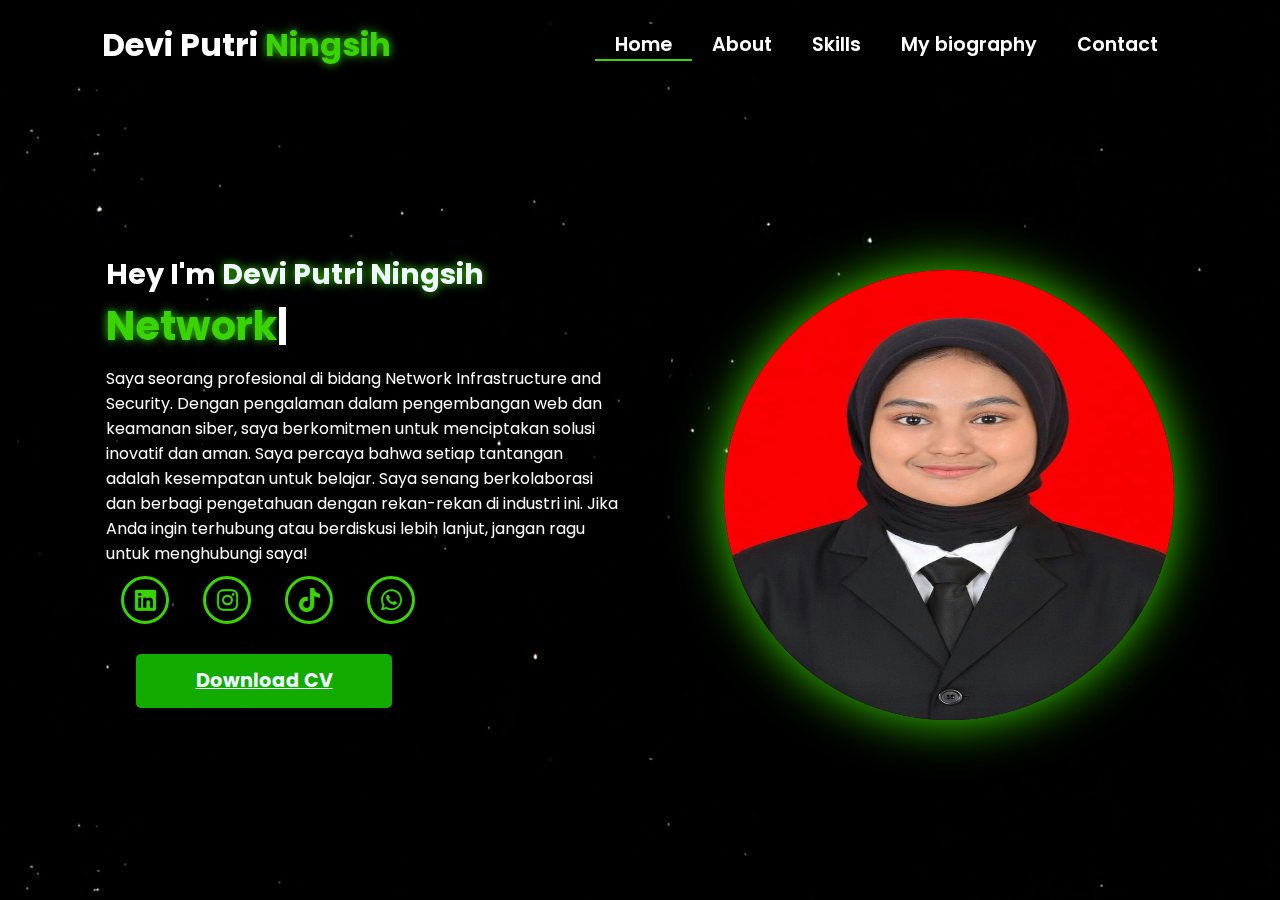
<file: index.html>
<!-- Subscrbe YouTube Tamzidan Mahdiyin  -->
<!DOCTYPE html>
<html lang="en">

<head>

    <!-- Pengaturan karakter encoding untuk mendukung semua karakter Unicode -->
    <meta charset="UTF-8">

    <!-- Pengaturan viewport untuk responsivitas pada perangkat mobile -->
    <meta name="viewport" content="width=device-width, initial-scale=1.0">

    <!-- 
      Import Font Awesome untuk ikon sosial media dan navigasi
      Versi 6.5.1 dipilih untuk fitur dan ikon terbaru 
    -->
    <link rel="stylesheet" href="https://cdnjs.cloudflare.com/ajax/libs/font-awesome/6.5.1/css/all.min.css">

    <!-- 
      Import AOS (Animate On Scroll) library
      Digunakan untuk membuat animasi scroll yang menarik 
    -->
    <link rel="stylesheet" href="https://unpkg.com/aos@next/dist/aos.css" />

    <!-- Import file CSS custom untuk styling tambahan -->
    <link rel="stylesheet" href="css/style.css">
    <title>Portfolio Website</title>
</head>

<body>

    <!-- 
      Navigation Section
      - Menggunakan sistem grid untuk layout
      - Includes logo dan menu navigasi
      - Responsive dengan hamburger menu untuk mobile 
    -->
    <nav>
        <div class="nav-container">

            <!-- 
              Logo dengan animasi zoom-in
              data-aos-duration: 1500ms untuk animasi yang smooth 
            -->
            <div class="logo" data-aos="zoom-in" data-aos-duration="1500">
                Devi Putri <span>Ningsih</span>
            </div>

            <!-- 
              Navigation Links
              - Menggunakan fade-up animation dengan delays bertingkat
              - Active class untuk halaman yang sedang aktif 
            -->
            <div class="links">
                <div class="link active" data-aos="fade-up" data-aos-duration="1500" data-aos-delay="100"><a
                        href="index.html">Home</a></div>
                <div class="link" data-aos="fade-up" data-aos-duration="1500" data-aos-delay="200"><a
                        href="about.html">About</a></div>
                <div class="link" data-aos="fade-up" data-aos-duration="1500" data-aos-delay="300"><a
                        href="skill.html">Skills</a></div>
                <div class="link" data-aos="fade-up" data-aos-duration="1500" data-aos-delay="400"><a
                        href="biography.html">My biography</a></div>
                <div class="link" data-aos="fade-up" data-aos-duration="1500" data-aos-delay="500"><a
                        href="contact.html">Contact</a></div>
            </div>
        </div>

        <!-- 
          Hamburger Menu Icon
          - Muncul pada tampilan mobile
          - Menggunakan Font Awesome icon
          - onClick handler untuk membuka menu 
        -->
        <i class="fa-solid fa-bars hamburg" onclick="hamburg()"></i>

        <!-- 
          Dropdown Menu untuk Mobile
          - Berisi link navigasi yang sama
          - Muncul ketika hamburger menu diklik
          - Includes tombol close (x) 
        -->
        <div class="dropdown">
            <div class="links">
                <a href="index.html">Home</a>
                <a href="about.html">About</a>
                <a href="skill.html">Skills</a>
                <a href="biography.html">My Biography</a>
                <a href="contact.html">Contact</a>
                <i class="fa-solid fa-xmark cancel" onclick="cancel()"></i>
            </div>
        </div>
    </nav>

    <!-- 
      Main Content Section
      - Menggunakan grid untuk layout dua kolom
      - Includes teks intro dan gambar profil 
    -->
    <section>
        <div class="main-container">
            <!-- 
              Content Container
              - Berisi heading, typewriter effect, dan social links
              - Setiap elemen memiliki animasi AOS yang berbeda 
            -->
            <div class="content">
                <!-- Heading dengan fade-left animation -->
                <h1 data-aos="fade-left" data-aos-duration="1500" data-aos-delay="700">Hey I'm <span>Devi Putri Ningsih</span>
                </h1>

                <!-- 
                  Typewriter Effect
                  - Menggunakan JavaScript untuk animasi ketik
                  - Fade-right animation untuk container 
                -->
                <div data-aos="fade-right" data-aos-duration="1500" data-aos-delay="900" class="typewriter"> <span
                        class="typewriter-text"></span><label for="">|</label></div>

                <!-- Paragraf deskripsi dengan flip-down animation -->
                <p data-aos="flip-down" data-aos-duration="1500" data-aos-delay="1100">
                    Saya seorang profesional di bidang Network Infrastructure and Security. Dengan pengalaman dalam pengembangan web dan keamanan siber, saya berkomitmen untuk menciptakan solusi inovatif dan aman.

                    Saya percaya bahwa setiap tantangan adalah kesempatan untuk belajar. Saya senang berkolaborasi dan berbagi pengetahuan dengan rekan-rekan di industri ini. Jika Anda ingin terhubung atau berdiskusi lebih lanjut, jangan ragu untuk menghubungi saya!

                <!-- 
                  Social Media Links
                  - Menggunakan Font Awesome icons
                  - Fade-up animation dengan delays bertingkat 
                -->
                <div class="social-links">
                    <a href="https://id.linkedin.com/in/deviputriningsih" data-aos="fade-up" data-aos-duration="1500" data-aos-delay="1300"><i
                            class="fa-brands fa-linkedin"></i></a>
                    <a href="https://www.instagram.com/depputri" data-aos="fade-up" data-aos-duration="1500" data-aos-delay="1400"><i
                            class="fa-brands fa-instagram"></i></a>
                    <a href="https://www.tiktok.com/@duhaduh99?lang=id-ID" data-aos="fade-up" data-aos-duration="1500" data-aos-delay="1500"><i
                            class="fa-brands fa-tiktok"></i></a>
                    <a href="https://wa.me/6285800222174?text=Halo, saya saya ingin belajar bareng dengan anda." target="_blank" data-aos="fade-up" data-aos-duration="1500" data-aos-delay="1600"><i
                            class="fa-brands fa-whatsapp"></i></a>
                </div>

                <!-- 
                  Download CV Button
                  - Zoom-out animation dengan delay terpanjang
                  - Styling didefinisikan di CSS 
                -->
                <div class="btn" data-aos="zoom-out" data-aos-duration="1500" data-aos-delay="1800">
                    <button><a href="CV.pdf">Download CV</a></button>
                </div>
            </div>

            <!-- 
              Image Container
              - Menggunakan zoom-in animation
              - Durasi lebih panjang (3000ms) untuk efek dramatic 
            -->
            <div class="image" data-aos="zoom-in" data-aos-duration="3000">
                <img src="img/fotodeviputri.jpg" alt="">
            </div>
        </div>
    </section>

    <!-- 
      Script Imports
      - AOS library untuk animasi
      - Custom JavaScript untuk fungsionalitas tambahan 
    -->
    <script src="https://unpkg.com/aos@next/dist/aos.js"></script>
    <script>
        // Inisialisasi AOS dengan offset 0 untuk trigger tepat waktu
        AOS.init({ offset: 0, });
    </script>
    <script src="./js/script.js"></script>
</body>

</html>
<!-- Subscrbe YouTube Tamzidan Mahdiyin  -->
</file>
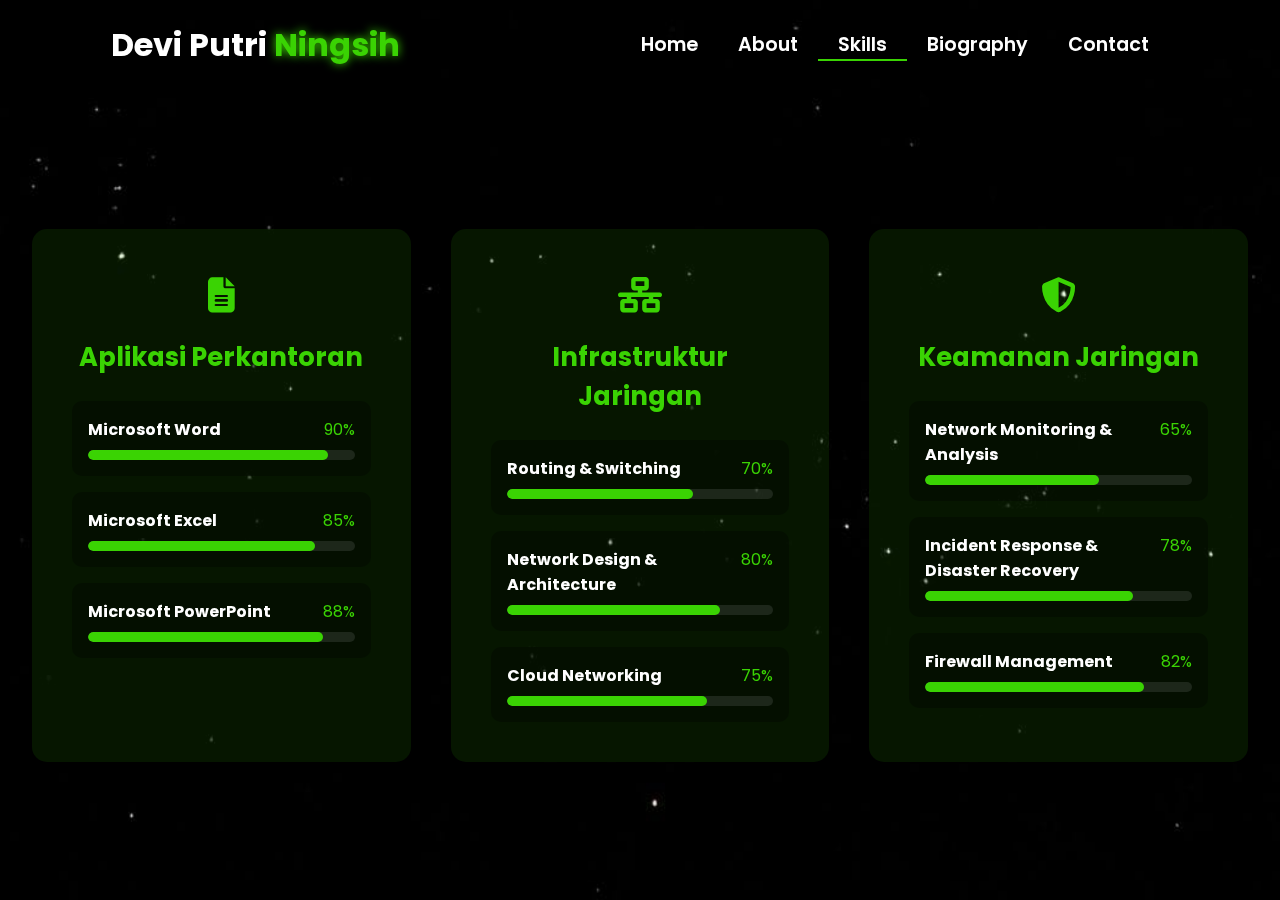
<file: skill.html>
<!DOCTYPE html>
<html lang="en">
<head>
    <meta charset="UTF-8">
    <meta name="viewport" content="width=device-width, initial-scale=1.0">
    <link rel="stylesheet" href="https://cdnjs.cloudflare.com/ajax/libs/font-awesome/6.5.1/css/all.min.css">
    <link rel="stylesheet" href="https://unpkg.com/aos@next/dist/aos.css" />
    <style>
        @import url("https://fonts.googleapis.com/css2?family=Poppins:wght@100;200;300;400;500;600&display=swap");

        * {
            padding: 0;
            margin: 0;
            font-family: "Poppins", sans-serif;
            box-sizing: border-box;
        }

        body {
            width: 100%;
            min-height: 100vh;
            background-image: url("../img/background.jpg");
            background-size: cover;
            overflow-x: hidden;
            position: relative;
        }

        nav {
            width: 100%;
            height: 10vh;
            position: relative;
            z-index: 1000;
        }

        .nav-container {
            width: 100%;
            height: 100%;
            display: flex;
            justify-content: space-around;
            align-items: center;
        }

        .logo {
            color: white;
            font-size: 2rem;
            font-weight: bold;
        }

        .logo span {
            color: rgb(58, 211, 3);
            text-shadow: 0 0 10px rgb(58, 211, 3);
        }

        .hamburg, .cancel {
            cursor: pointer;
            position: absolute;
            right: 15px;
            top: 10px;
            color: white;
            display: none;
            font-size: clamp(2.5rem, 0.5rem + 5vw, 3rem);
        }

        .nav-container .links {
            display: flex;
        }

        .nav-container .links a {
            font-size: 1.2rem;
            color: white;
            margin: 0 20px;
            text-decoration: none;
            font-weight: 550;
            transition: 0.3s linear;
        }

        .nav-container .links a:hover {
            color: rgb(58, 211, 3);
            border-bottom: 2px solid rgb(58, 211, 3);
        }

        .nav-container .links .active {
            color: rgb(58, 211, 3);
            border-bottom: 2px solid rgb(58, 211, 3);
        }

        .dropdown {
            z-index: 1000;
            position: fixed;
            top: 0;
            left: 0;
            right: 0;
            transform: translateY(-500px);
            width: 100%;
            height: auto;
            backdrop-filter: blur(4px) brightness(40%);
            box-shadow: 0 0 20px black;
            transition: 0.2s linear;
        }

        .dropdown .links a {
            display: flex;
            color: white;
            text-decoration: none;
            padding: 15px 0;
            justify-content: center;
            align-items: center;
            transition: 0.2s linear;
        }

        .dropdown .links a:hover {
            background-color: rgb(58, 211, 3);
        }

        /* Skills Section Styles */
        .skills-container {
            width: 100%;
            min-height: 90vh;
            display: flex;
            justify-content: center;
            align-items: center;
            padding: 2rem;
            position: relative;
            z-index: 1;
        }

        .skills-content {
            width: 80%;
            max-width: 1200px;
            background: rgba(0, 0, 0, 0.7);
            backdrop-filter: blur(10px);
            border-radius: 20px;
            padding: 3rem;
            color: white;
        }

        .skills-header {
            text-align: center;
            margin-bottom: 3rem;
        }

        .skills-header h1 {
            font-size: 2.8rem;
            color: rgb(58, 211, 3);
            text-shadow: 0 0 10px rgb(58, 211, 3);
            margin-bottom: 1rem;
        }

        .skills-grid {
            display: grid;
            grid-template-columns: repeat(3, 1fr);
            gap: 2.5rem;   /* Jarak antar kartu yang diubah */
        }

        .skill-category {
            background: rgba(58, 211, 3, 0.1);
            border-radius: 15px;
            padding: 2.5rem; /* Padding di dalam kartu yang diubah */
            transition: 0.3s ease;
        }

        .skill-category:hover {
            transform: translateY(-10px);
            box-shadow: 0 0 30px rgba(58, 211, 3, 0.7); /* Efek bayangan yang diperbarui */
        }

        .skill-category h2 {
            color: rgb(58, 211, 3);
            font-size: 1.6rem;
            margin-bottom: 1.5rem;
            text-align: center;
        }

        .skill-list {
            display: flex;
            flex-direction: column;
            gap: 1rem;
        }

        .skill-item {
            background: rgba(0, 0, 0, 0.3);
            border-radius: 10px;
            padding: 1rem;
        }

        .skill-info {
            display: flex;
            justify-content: space-between;
            margin-bottom: 0.5rem;
        }

        .skill-info h3 {
            font-size: 1rem;
            color: white;
        }

        .skill-info span {
            color: rgb(58, 211, 3);
        }

        .progress-bar {
            width: 100%;
            height: 10px;
            background: rgba(255, 255, 255, 0.1);
            border-radius: 5px;
            overflow: hidden;
        }

        .progress {
            height: 100%;
            background: rgb(58, 211, 3);
            border-radius: 5px;
            transition: width 1.5s ease-in-out;
        }

        .skill-icon {
            font-size: 2.2rem;
            color: rgb(58, 211, 3);
            margin-bottom: 1rem;
            text-align: center;
        }

        @media (max-width: 884px) {
            .skills-grid {
                grid-template-columns: repeat(2, 1fr);
            }
            
            nav .logo {
                position: absolute;
                top: 16px;
                left: 15px;
                font-size: 1.5rem;
            }

            .nav-container .links {
                display: none;
            }

            .hamburg, .cancel {
                display: block;
            }
        }

        @media (max-width: 440px) {
            .skills-container {
                padding: 1rem;
            }

            .skills-content {
                width: 95%;
                padding: 1.5rem;
            }

            .skills-grid {
                grid-template-columns: 1fr;
            }

            .skills-header h1 {
                font-size: 2rem;
            }

            .skill-category {
                padding: 1.5rem;
            }

            .skill-category h2 {
                font-size: 1.4rem;
            }

            .skill-icon {
                font-size: 1.8rem;
            }
        }
    </style>
    <title>Skills - Portfolio Website</title>
</head>
<body>
    <nav>
        <div class="nav-container">
            <div class="logo" data-aos="zoom-in" data-aos-duration="1500">
                Devi Putri <span>Ningsih</span>
            </div>
            <div class="links">
                <div class="link" data-aos="fade-up" data-aos-duration="1500" data-aos-delay="100"><a href="index.html">Home</a></div>
                <div class="link" data-aos="fade-up" data-aos-duration="1500" data-aos-delay="200"><a href="about.html">About</a></div>
                <div class="link active" data-aos="fade-up" data-aos-duration="1500" data-aos-delay="300"><a href="skill.html">Skills</a></div>
                <div class="link" data-aos="fade-up" data-aos-duration="1500" data-aos-delay="400"><a href="biography.html">Biography</a></div>
                <div class="link" data-aos="fade-up" data-aos-duration="1500" data-aos-delay="500"><a href="contact.html">Contact</a></div>
            </div>
        </div>
        <i class="fa-solid fa-bars hamburg" onclick="hamburg()"></i>
        <div class="dropdown">
            <div class="links">
                <a href="index.html">Home</a>
                <a href="about.html">About</a>
                <a href="skill.html">Skills</a>
                <a href="biography.html">My Biography</a>
                <a href="contact.html">Contact</a>
                <i class="fa-solid fa-xmark cancel" onclick="cancel()"></i>
            </div>
        </div>
    </nav>

    <div class="skills-container">
                <div class="skills-grid">
    <div class="skill-category" data-aos="fade-up" data-aos-duration="1500" data-aos-delay="300">
        <div class="skill-icon">
            <i class="fas fa-file-alt"></i>
        </div>
        <h2>Aplikasi Perkantoran</h2>
        <div class="skill-list">
            <div class="skill-item">
                <div class="skill-info">
                    <h3>Microsoft Word</h3>
                    <span>90%</span>
                </div>
                <div class="progress-bar">
                    <div class="progress" style="width: 90%"></div>
                </div>
            </div>
            <div class="skill-item">
                <div class="skill-info">
                    <h3>Microsoft Excel</h3>
                    <span>85%</span>
                </div>
                <div class="progress-bar">
                    <div class="progress" style="width: 85%"></div>
                </div>
            </div>
            <div class="skill-item">
                <div class="skill-info">
                    <h3>Microsoft PowerPoint</h3>
                    <span>88%</span>
                </div>
                <div class="progress-bar">
                    <div class="progress" style="width: 88%"></div>
                </div>
            </div>
        </div>
    </div>

    <div class="skill-category" data-aos="fade-up" data-aos-duration="1500" data-aos-delay="700">
        <div class="skill-icon">
            <i class="fa-solid fa-network-wired"></i>
        </div>
        <h2>Infrastruktur Jaringan</h2>
        <div class="skill-list">
            <div class="skill-item">
                <div class="skill-info">
                    <h3>Routing & Switching</h3>
                    <span>70%</span>
                </div>
                <div class="progress-bar">
                    <div class="progress" style="width: 70%"></div>
                </div>
            </div>
            <div class="skill-item">
                <div class="skill-info">
                    <h3>Network Design & Architecture</h3>
                    <span>80%</span>
                </div>
                <div class="progress-bar">
                    <div class="progress" style="width: 80%"></div>
                </div>
            </div>
            <div class="skill-item">
                <div class="skill-info">
                    <h3>Cloud Networking</h3>
                    <span>75%</span>
                </div>
                <div class="progress-bar">
                    <div class="progress" style="width: 75%"></div>
                </div>
            </div>
        </div>
    </div>

    <div class="skill-category" data-aos="fade-up" data-aos-duration="1500" data-aos-delay="900">
        <div class="skill-icon">
            <i class="fa-solid fa-shield-halved"></i>
        </div>
        <h2>Keamanan Jaringan</h2>
        <div class="skill-list">
            <div class="skill-item">
                <div class="skill-info">
                    <h3>Network Monitoring & Analysis</h3>
                    <span>65%</span>
                </div>
                <div class="progress-bar">
                    <div class="progress" style="width: 65%"></div>
                </div>
            </div>
            <div class="skill-item">
                <div class="skill-info">
                    <h3>Incident Response & Disaster Recovery</h3>
                    <span>78%</span>
                </div>
                <div class="progress-bar">
                    <div class="progress" style="width: 78%"></div>
                </div>
            </div>
            <div class="skill-item">
                <div class="skill-info">
                    <h3>Firewall Management</h3>
                    <span>82%</span>
                </div>
                <div class="progress-bar">
                    <div class="progress" style="width: 82%"></div>
                </div>
            </div>
        </div>
    </div>
</div>
 </div>


    <script src="https://unpkg.com/aos@next/dist/aos.js"></script>
    <script>
        AOS.init({offset: 0});
        
        function hamburg() {
            const navbar = document.querySelector(".dropdown")
            navbar.style.transform = "translateY(0px)"
        }
        
        function cancel() {
            const navbar = document.querySelector(".dropdown")
            navbar.style.transform = "translateY(-500px)"
        }
    </script>
</body>
</html>
</file>
<file: css/style.css>
/* Subscrbe YouTube Tamzidan Mahdiyin */

@import url("https://fonts.googleapis.com/css2?family=Poppins:wght@100;200;300;400;500;600&display=swap");

* {
  padding: 0;
  margin: 0;
  font-family: "Poppins", sans-serif;
  box-sizing: border-box;
}

body {
  width: 100%;
  height: 100vh;
  background-image: url("../img/background.jpg");
  overflow: hidden;
}

nav {
  width: 100%;
  height: 10vh;
  position: sticky;
}

.nav-container {
  width: 100%;
  height: 100%;
  display: flex;
  justify-content: space-around;
  align-items: center;
}

/* Subscrbe YouTube Tamzidan Mahdiyin */

.logo {
  color: white;
  font-size: 2rem;
  font-weight: bold;
}

.logo span {
  color: rgb(58, 211, 3);
  text-shadow: 0 0 10px rgb(58, 211, 3);
}

.hamburg,
.cancel {
  cursor: pointer;
  position: absolute;
  right: 15px;
  top: 10px;
  color: white;
  display: none;
  font-size: clamp(2.5rem, 0.5rem + 5vw, 3rem);
}

.nav-container .links {
  display: flex;
}

.nav-container .links a {
  font-size: 1.2rem;
  color: white;
  margin: 0 20px;
  text-decoration: none;
  font-weight: 550;
  transition: 0.3s linear;
}

.nav-container .links a:hover {
  color: rgb(58, 211, 3);
  border-bottom: 2px solid rgb(58, 211, 3);
}

.nav-container .links .active {
  color: rgb(58, 211, 3);
  border-bottom: 2px solid rgb(58, 211, 3);
}

.dropdown {
  z-index: 100;
  position: absolute;
  top: 0;
  transform: translateY(-500px);
  width: 100%;
  height: auto;
  backdrop-filter: blur(4px) brightness(40%);
  box-shadow: 0 0 20px black;
  transition: 0.2s linear;
}

.dropdown .links a {
  display: flex;
  color: white;
  text-decoration: none;
  padding: 15px 0;
  justify-content: center;
  align-items: center;
  transition: 0.2s linear;
}

.dropdown .links a:hover {
  background-color: rgb(58, 211, 3);
}

section {
  width: 100%;
  height: 90vh;
}

.main-container {
  width: 100%;
  height: 100%;
  display: flex;
  justify-content: space-evenly;
  align-items: center;
}

.main-container .content {
  color: white;
  width: 40%;
  min-height: 100px;
}

/* Subscrbe YouTube Tamzidan Mahdiyin */

.content h1 {
  font-size: clamp(1rem, 1rem + 5vw, 1.8rem);
}

.content h1 span {
  font-weight: 700;
  text-shadow: 0 0 10px rgb(58, 211, 3);
  /*color: rgb(58, 211, 3);*/
  color: aliceblue;
}

.content .typewriter {
  font-size: clamp(1rem, 1rem + 5vw, 2.5rem);
  font-weight: 700;
}

.typewriter span {
  color: rgb(58, 211, 3);
  text-shadow: 0 0 10px rgb(58, 211, 3);
}

.content p {
  font-size: clamp(0, 4rem, 0.2rem + 9vw, 1rem);
  margin: 10px 0;
}

.social-links i {
  display: inline-flex;
  justify-content: center;
  align-items: center;
  width: 3rem;
  height: 3rem;
  background-color: transparent;
  border: 0.2rem solid rgb(58, 211, 3);
  border-radius: 50%;
  color: rgb(58, 211, 3);
  margin: 0 15px;
  font-size: 1.5rem;
  transition: 0.2s linear;
}

.social-links i:hover {
  scale: 1.3;
  filter: drop-shadow(0 0 10px rgb(58, 211, 3));
  color: black;
  background-color: rgb(58, 211, 3);
  -webkit-filter: drop-shadow(0 0 10px rgb(58, 211, 3));
}

.content button {
  width: 50%;
  height: 6vh;
  margin: 30px;
  background-color: rgb(18 171 0);
  color: white;
  border: none;
  outline: none;
  font-size: 120%;
  font-weight: 700;
  border-radius: 5px;
  transition: 0.2s linear;
}
.btn a {
 list-style: none;
  color: aliceblue;
}

.content button:hover {
  scale: 1.1;
  color: rgb(58, 211, 3);
  border: 2px solid rgb(58, 211, 3);
  background-color: transparent;
  font-weight: 700;
  box-shadow: 0 0 40px 5px rgb(58, 211, 3);
}

.main-container .image {
  width: 50vh;
  height: 50vh;
  border-radius: 100%;
  overflow: hidden;
  box-shadow: 0 0 50px rgb(58, 211, 3);
}

.main-container .image img {
  width: 100%;
  height: 100%;
}

.main-container .image:hover {
  animation: animate 1.5s ease-in-out infinite;
  -webkit-animation: animate 1.5s ease-in-out infinite;
}

@keyframes animate {
  0% {
    scale: 1;
  }
  50% {
    scale: 1.05;
  }
  100% {
    scale: 1;
  }
}

@media (max-width: 884px) {
  nav .logo {
    position: absolute;
    top: 16px;
    left: 15px;
    font-size: 1.5rem;
  }

  .main-container {
    display: flex;
    flex-direction: column-reverse;
  }

  .nav-container .links {
    display: none;
  }

  .hamburg,
  .cancel {
    display: block;
  }

  .main-container .content {
    width: 80%;
  }
  .social-links i {
    width: 2.5rem;
    height: 2.5rem;
    font-size: 1.5rem;
  }

  .main-container .image {
    z-index: -1;
    width: 50%;
    height: 80%;
  }
}

/* Tablet (<= 884px) */
@media (max-width: 884px) {
  .main-container {
    flex-direction: column-reverse;
    text-align: center;
  }

  .main-container .content {
    width: 90%;
  }

  .main-container .image {
    width: 250px;
    height: 250px;
    margin-bottom: 20px;
  }

  .nav-container .links {
    display: none;
  }

  .hamburg,
  .cancel {
    display: block;
  }
}

/* Smartphone (<= 480px) */
@media (max-width: 480px) {
  .logo {
    font-size: 1.4rem;
  }

  .content h1 {
    font-size: 1.5rem;
  }

  .content .typewriter {
    font-size: 1.2rem;
  }

  .content p {
    font-size: 0.9rem;
  }

  .main-container .image {
    width: 200px;
    height: 200px;
  }

  .content button {
    width: 100%;
    max-width: 200px;
    height: 45px;
  }
}

/* Subscrbe YouTube Tamzidan Mahdiyin */
</file>
